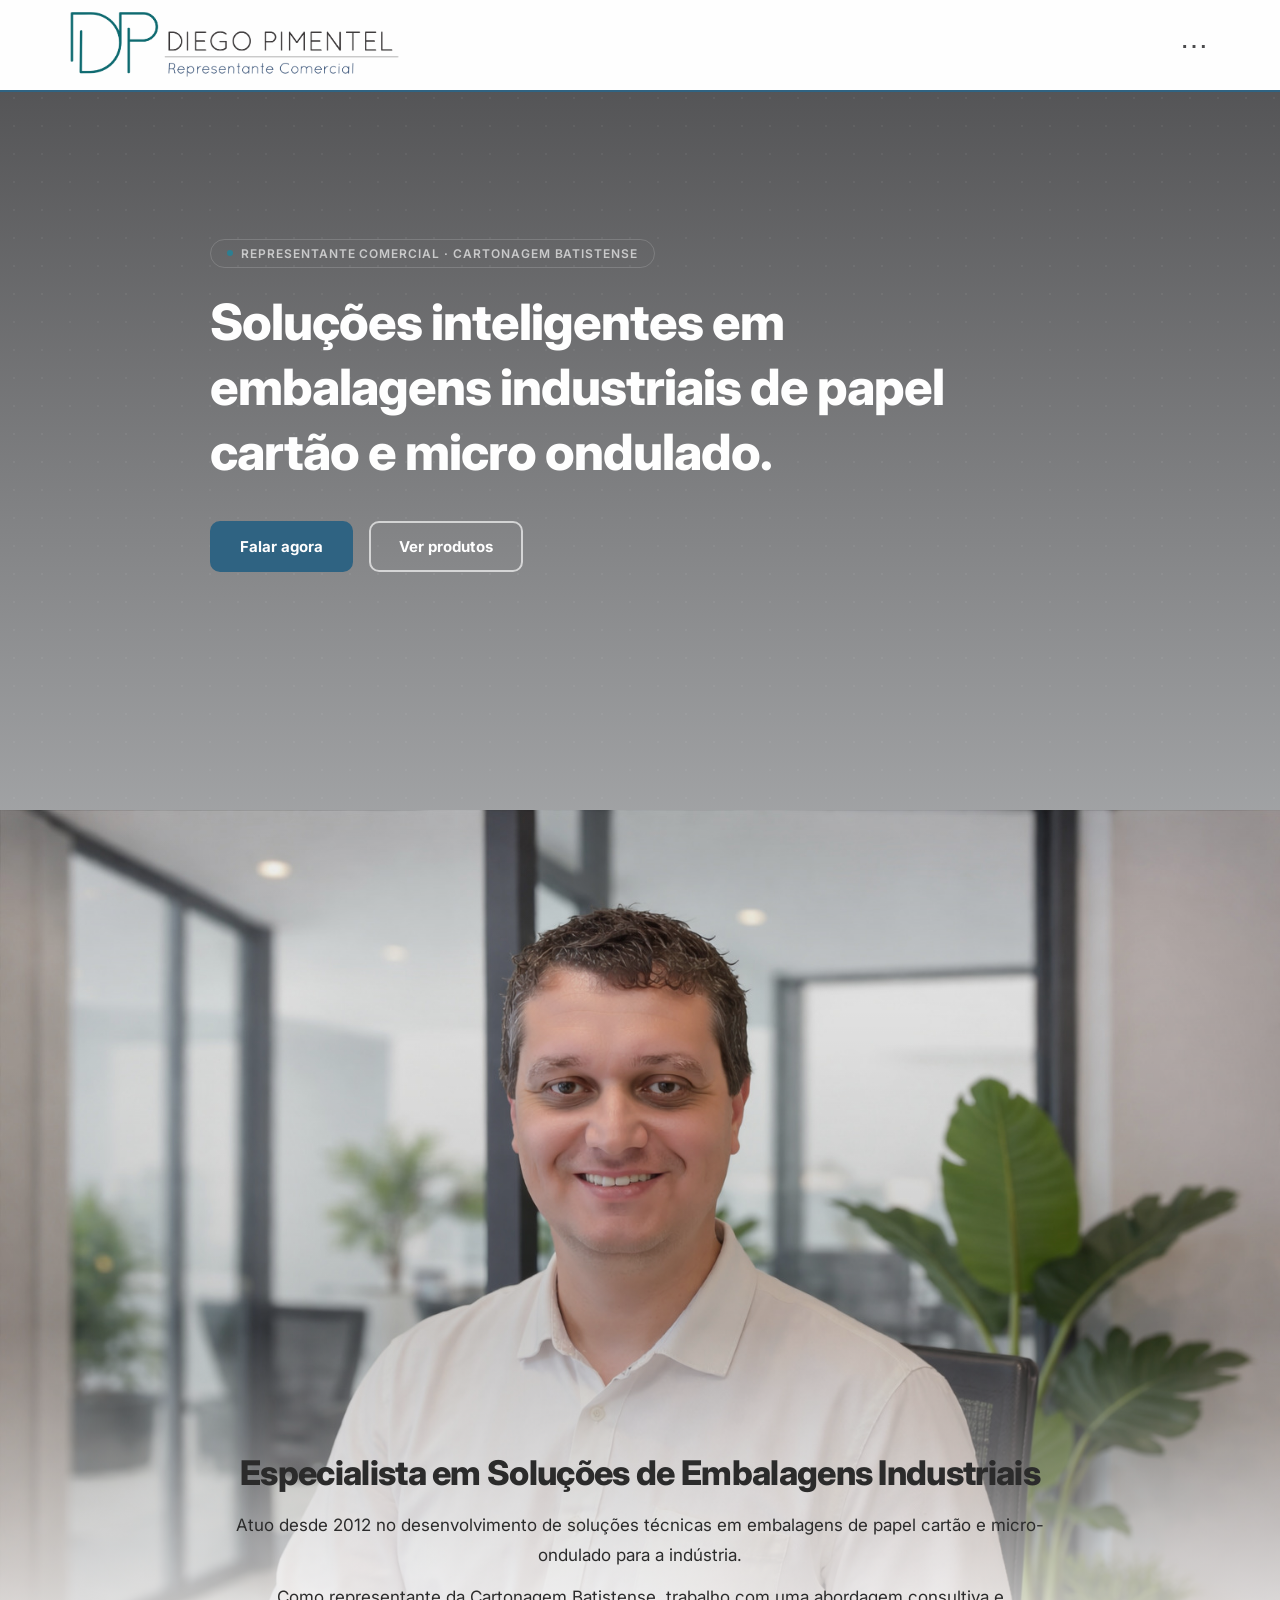
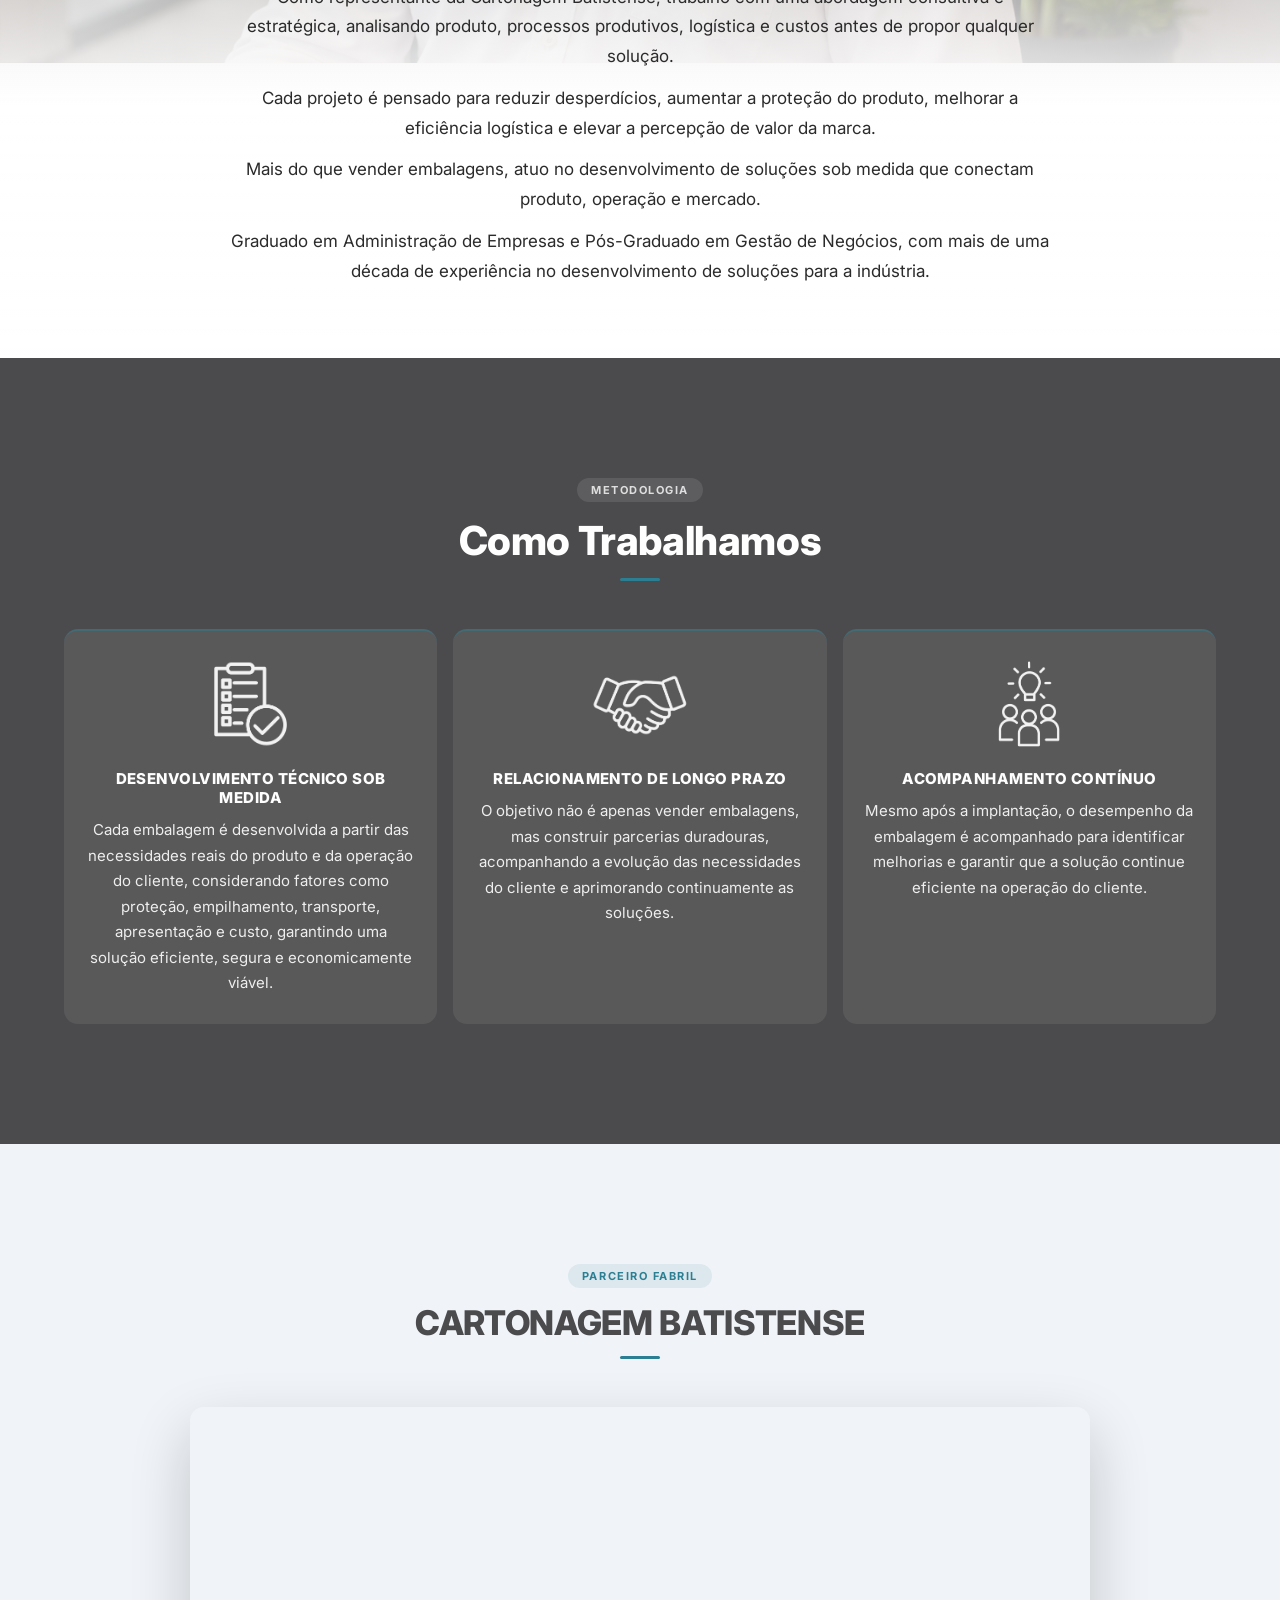
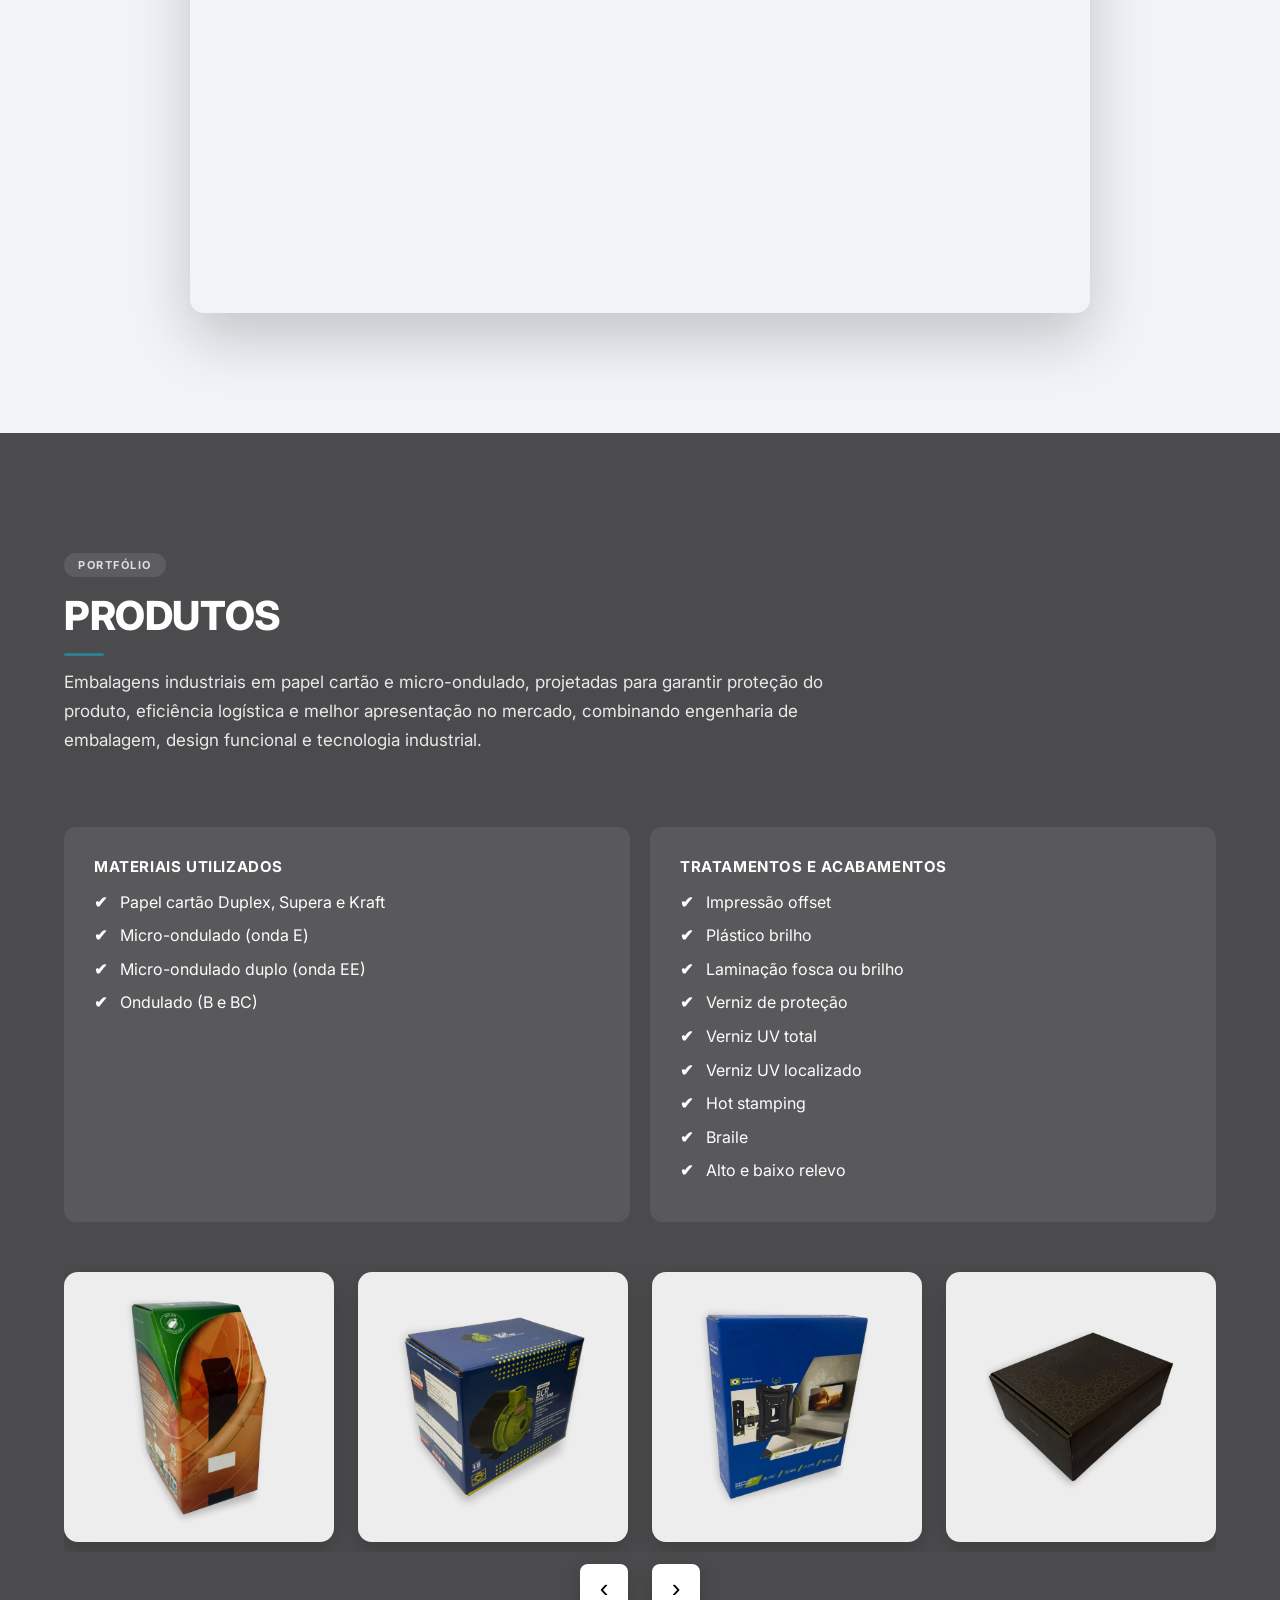
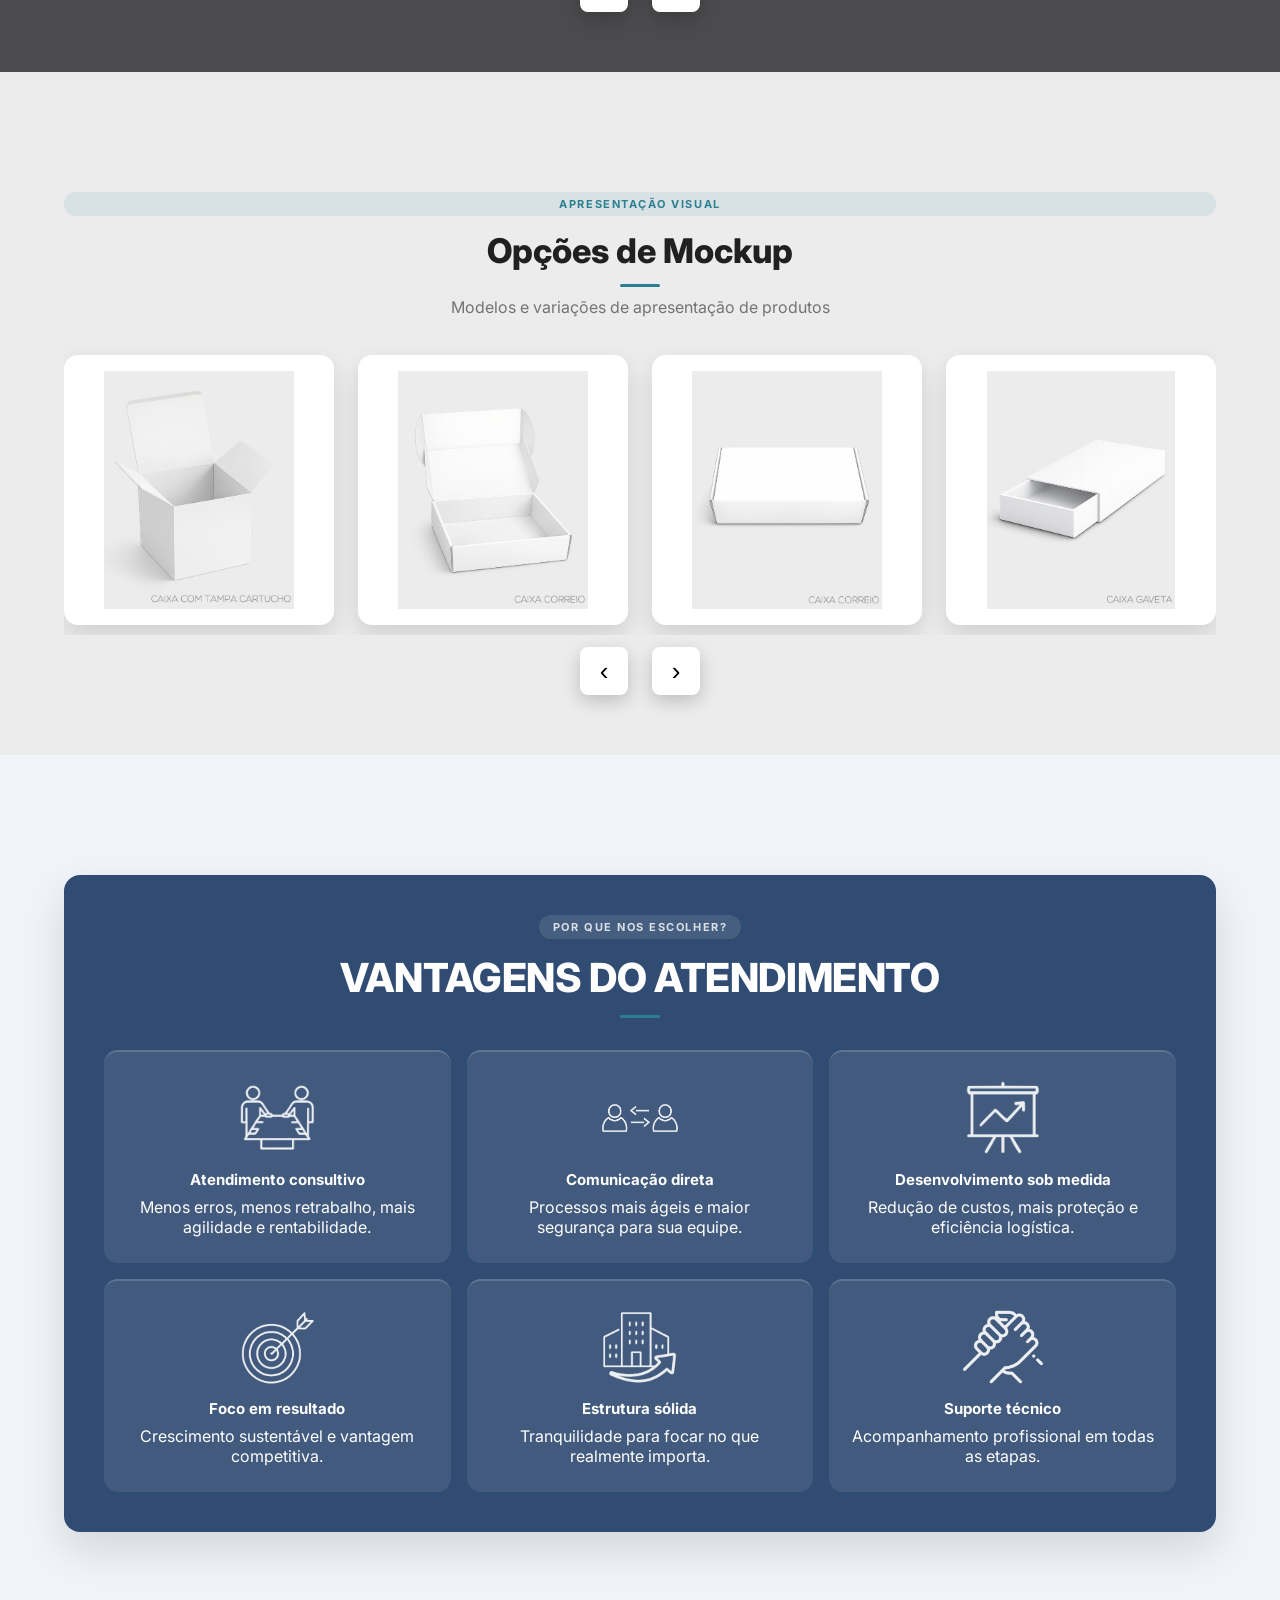
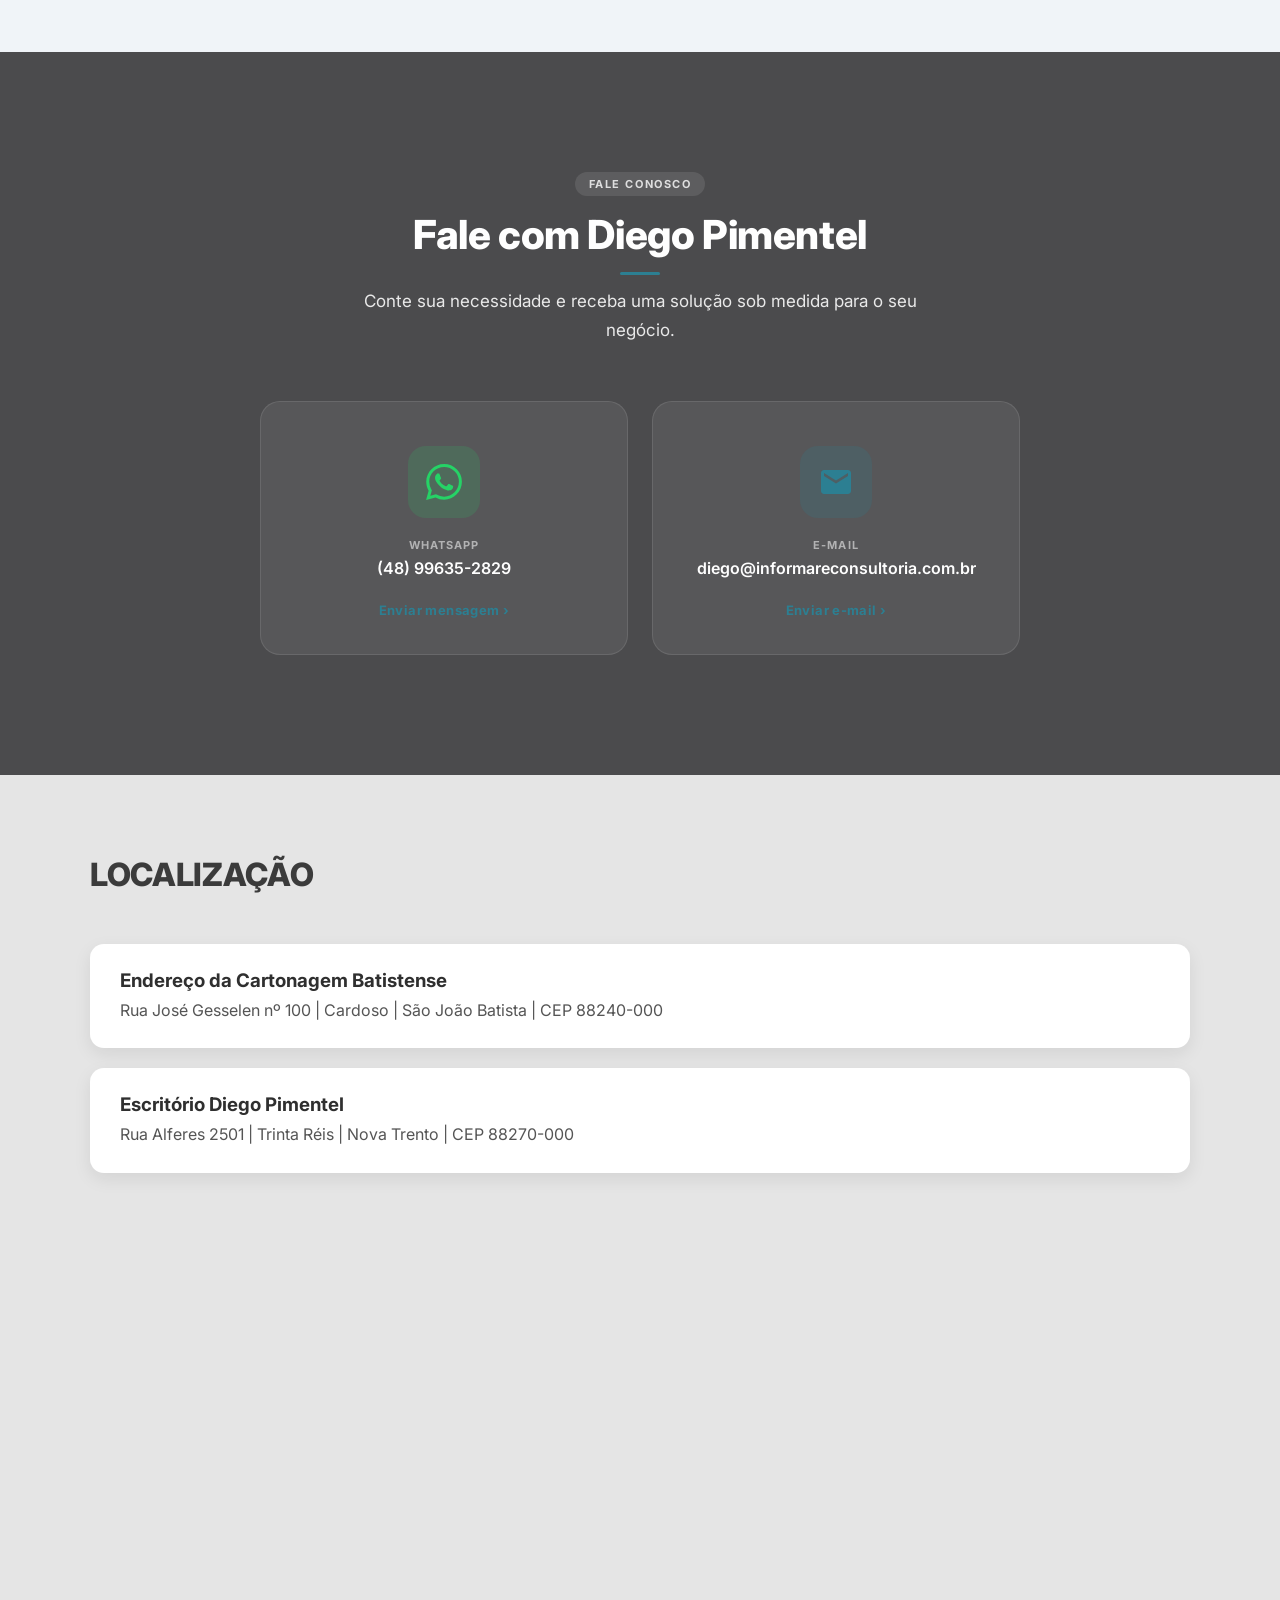
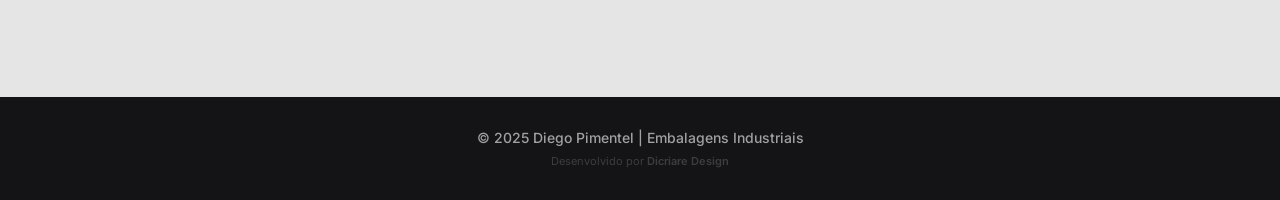
<file: representacoes/index.html>
<!DOCTYPE html>
<html lang="pt-BR">

<head>
  <meta charset="UTF-8">
  <meta name="viewport" content="width=device-width, initial-scale=1.0">
  <title>Diego Pimentel | Embalagens Industriais</title>
  <link rel="icon" type="image/png" href="img/Logo.png">
  <link rel="apple-touch-icon" href="img/Logo.png">
  <link rel="preconnect" href="https://fonts.googleapis.com">
  <link rel="preconnect" href="https://fonts.gstatic.com" crossorigin>
  <link href="https://fonts.googleapis.com/css2?family=Inter:wght@300;400;600;700;800;900&display=swap" rel="stylesheet">
  <link rel="stylesheet" href="css/style.css">
</head>

<body>

  <header class="header" id="siteHeader">
    <div class="container header-content">
      <div class="logo">
        <a href="#home">
          <img src="img/Logo.png" alt="Diego Pimentel">
        </a>
      </div>

      <details class="menu-dropdown">
        <summary class="menu-trigger" aria-label="Abrir menu de navegação">&#8943;</summary>
        <nav class="menu menu-panel" aria-label="Navegação principal">
          <a href="#home" class="active">Home</a>
          <a href="#sobre">Sobre</a>
          <a href="#pratica">Na prática</a>
          <a href="#empresa">Empresa</a>
          <a href="#produtos">Produtos</a>
          <a href="#vantagens">Vantagens</a>
          <a href="#contato">Contato</a>
        </nav>
      </details>
    </div>
  </header>

  <main>

    <section class="hero section bg-dark" id="home">
      <div class="hero-overlay"></div>
      <div class="container hero-content">
        <span class="hero-badge">Representante Comercial · Cartonagem Batistense</span>
        <h1 class="hero-headline">Soluções inteligentes em embalagens industriais de papel cartão e micro ondulado.</h1>
        <div class="hero-actions">
          <a class="btn btn--primary" href="#contato">Falar agora</a>
          <a class="btn btn--ghost" href="#produtos">Ver produtos</a>
        </div>
      </div>
    </section>

    <section class="section sobre-degrade" id="sobre">
      <div class="container sobre-wrap">
        <div class="sobre-texto" data-reveal>
          <h2>Especialista em Soluções de Embalagens Industriais</h2>

          <p>Atuo desde 2012 no desenvolvimento de soluções técnicas em embalagens de papel
             cartão e micro-ondulado para a indústria.</p>

          <p>Como representante da Cartonagem Batistense, trabalho com uma abordagem
             consultiva e estratégica, analisando produto, processos produtivos,
             logística e custos antes de propor qualquer solução.</p>

          <p>Cada projeto é pensado para reduzir desperdícios,
             aumentar a proteção do produto, melhorar a eficiência
             logística e elevar a percepção de valor da marca.</p>

          <p>Mais do que vender embalagens, atuo no desenvolvimento de soluções sob medida que
             conectam produto, operação e mercado.</p>

          <p>Graduado em Administração de Empresas e Pós-Graduado em Gestão de Negócios,
             com mais de uma década de experiência no desenvolvimento de soluções para a indústria.</p>
        </div>
      </div>
    </section>

    <section class="section bg-dark" id="pratica">
      <div class="container">
        <div class="section-header section-header--center" data-reveal>
          <span class="eyebrow eyebrow--light">Metodologia</span>
          <h2 class="title-light section-title section-title--center">Como Trabalhamos</h2>
        </div>
        <div class="cards cards--dark">

          <article class="card card--dark">
            <img src="img/icons/desenvolvimento.png" class="card-icon" alt="">
            <h3>DESENVOLVIMENTO TÉCNICO SOB MEDIDA</h3>
            <p>
              Cada embalagem é desenvolvida a partir das necessidades reais do produto
              e da operação do cliente, considerando fatores como proteção, empilhamento,
              transporte, apresentação e custo, garantindo uma solução eficiente,
              segura e economicamente viável.
            </p>
          </article>

          <article class="card card--dark">
            <img src="img/icons/relacionamento.png" class="card-icon" alt="">
            <h3>RELACIONAMENTO DE LONGO PRAZO</h3>
            <p>
              O objetivo não é apenas vender embalagens,
              mas construir parcerias duradouras, acompanhando
              a evolução das necessidades do cliente e aprimorando continuamente as soluções.
            </p>
          </article>

          <article class="card card--dark">
            <img src="img/icons/acompanhamentoContinuo.png" class="card-icon" alt="">
            <h3>ACOMPANHAMENTO CONTÍNUO</h3>
            <p>
              Mesmo após a implantação, o desempenho
              da embalagem é acompanhado para identificar melhorias
              e garantir que a solução continue eficiente na operação do cliente.
            </p>
          </article>

        </div>
      </div>
    </section>

    <section class="section bg-light" id="empresa">
      <div class="container">
        <div class="section-header section-header--center" data-reveal>
          <span class="eyebrow">Parceiro Fabril</span>
          <h2 class="section-title section-title--center">CARTONAGEM BATISTENSE</h2>
        </div>

        <div class="empresa-grid" data-reveal>
          <div class="empresa-video">
            <div class="video-frame">
              <iframe src="https://www.youtube.com/embed/xNOalVx3_54" allowfullscreen>
              </iframe>
            </div>
          </div>
        </div>
      </div>
    </section>

    <section class="section bg-dark" id="produtos">
      <div class="container">
        <div class="section-header" data-reveal>
          <span class="eyebrow eyebrow--light">Portfólio</span>
          <h2 class="title-light section-title">PRODUTOS</h2>
          <p class="text-light">
            Embalagens industriais em papel cartão e micro-ondulado,
            projetadas para garantir proteção do produto, eficiência logística e melhor apresentação no mercado,
            combinando engenharia de embalagem, design funcional e tecnologia industrial.
          </p>
        </div>

        <div class="grid-2">
          <div class="box box--dark" data-reveal>
            <h3>MATERIAIS UTILIZADOS</h3>
            <ul class="list list--light">
              <li>Papel cartão Duplex, Supera e Kraft</li>
              <li>Micro-ondulado (onda E)</li>
              <li>Micro-ondulado duplo (onda EE)</li>
              <li>Ondulado (B e BC)</li>
            </ul>
          </div>

          <div class="box box--dark" data-reveal>
            <h3>TRATAMENTOS E ACABAMENTOS</h3>
            <ul class="list list--light">
              <li>Impressão offset</li>
              <li>Plástico brilho</li>
              <li>Laminação fosca ou brilho</li>
              <li>Verniz de proteção</li>
              <li>Verniz UV total</li>
              <li>Verniz UV localizado</li>
              <li>Hot stamping</li>
              <li>Braile</li>
              <li>Alto e baixo relevo</li>
            </ul>
          </div>
        </div>

        <div class="carousel">
          <button class="carousel-btn carousel-btn--left" aria-label="Anterior">‹</button>
          <div class="carousel-viewport">
            <div class="carousel-track" id="carouselTrack">
              <img src="img/galeria/1.png" alt="">
              <img src="img/galeria/2.png" alt="">
              <img src="img/galeria/4.png" alt="">
              <img src="img/galeria/5.png" alt="">
              <img src="img/galeria/6.png" alt="">
              <img src="img/galeria/7.png" alt="">
              <img src="img/galeria/8.png" alt="">
              <img src="img/galeria/9.png" alt="">
              <img src="img/galeria/10.png" alt="">
              <img src="img/galeria/11.png" alt="">
              <img src="img/galeria/12.png" alt="">
              <img src="img/galeria/13.png" alt="">
              <img src="img/galeria/14.png" alt="">
              <img src="img/galeria/15.png" alt="">
              <img src="img/galeria/17.png" alt="">
              <img src="img/galeria/18.png" alt="">
              <img src="img/galeria/19.png" alt="">
              <img src="img/galeria/20.png" alt="">
              <img src="img/galeria/21.png" alt="">
              <img src="img/galeria/22.png" alt="">
              <img src="img/galeria/23.png" alt="">
              <img src="img/galeria/24.png" alt="">
              <img src="img/galeria/26.png" alt="">
              <img src="img/galeria/28.png" alt="">
              <img src="img/galeria/29.png" alt="">
              <img src="img/galeria/30.png" alt="">
              <img src="img/galeria/31.png" alt="">
              <img src="img/galeria/32.png" alt="">
              <img src="img/galeria/33.png" alt="">
              <img src="img/galeria/34.png" alt="">
            </div>
          </div>
          <button class="carousel-btn carousel-btn--right" aria-label="Próximo">›</button>
        </div>

      </div>
    </section>

    <section class="section bg-slight markup-section" id="markup">
      <div class="container">
        <span class="eyebrow" data-reveal>Apresentação Visual</span>
        <h2 class="markup-title section-title section-title--center" data-reveal>Opções de Mockup</h2>
        <p class="markup-subtitle" data-reveal>Modelos e variações de apresentação de produtos</p>

        <div class="carousel carousel--markup" id="carrosselMarkup">
          <button class="carousel-btn carousel-btn--left" aria-label="Anterior">‹</button>
          <div class="carousel-viewport">
            <div class="carousel-track">
              <img src="img/markup/1.jpg" alt="">
              <img src="img/markup/2.jpg" alt="">
              <img src="img/markup/3.jpg" alt="">
              <img src="img/markup/4.jpg" alt="">
              <img src="img/markup/5.jpg" alt="">
              <img src="img/markup/6.jpg" alt="">
              <img src="img/markup/7.jpg" alt="">
              <img src="img/markup/8.jpg" alt="">
              <img src="img/markup/9.jpg" alt="">
              <img src="img/markup/10.jpg" alt="">
              <img src="img/markup/11.jpg" alt="">
              <img src="img/markup/12.jpg" alt="">
              <img src="img/markup/13.jpg" alt="">
              <img src="img/markup/14.jpg" alt="">
              <img src="img/markup/15.jpg" alt="">
              <img src="img/markup/17.jpg" alt="">
            </div>
          </div>
          <button class="carousel-btn carousel-btn--right" aria-label="Próximo">›</button>
        </div>
      </div>
    </section>

    <section class="section bg-light" id="vantagens">
      <div class="container">
        <div class="panel panel--blue">
          <div class="section-header section-header--center" data-reveal>
            <span class="eyebrow eyebrow--light">Por que nos escolher?</span>
            <h2 class="title-light section-title section-title--center">VANTAGENS DO ATENDIMENTO</h2>
          </div>

          <div class="cards cards--blue">
            <article class="card card--blue">
              <img src="img/icons/tecnico.png" class="vantagem-icon" alt="">
              <h3>Atendimento consultivo</h3>
              <p>Menos erros, menos retrabalho, mais agilidade e rentabilidade.</p>
            </article>

            <article class="card card--blue">
              <img src="img/icons/comunicacao.png" class="vantagem-icon" alt="">
              <h3>Comunicação direta</h3>
              <p>Processos mais ágeis e maior segurança para sua equipe.</p>
            </article>

            <article class="card card--blue">
              <img src="img/icons/desenvolvimentoMedida.png" class="vantagem-icon" alt="">
              <h3>Desenvolvimento sob medida</h3>
              <p>Redução de custos, mais proteção e eficiência logística.</p>
            </article>

            <article class="card card--blue">
              <img src="img/icons/foco.png" class="vantagem-icon" alt="">
              <h3>Foco em resultado</h3>
              <p>Crescimento sustentável e vantagem competitiva.</p>
            </article>

            <article class="card card--blue">
              <img src="img/icons/empresa.png" class="vantagem-icon" alt="">
              <h3>Estrutura sólida</h3>
              <p>Tranquilidade para focar no que realmente importa.</p>
            </article>

            <article class="card card--blue">
              <img src="img/icons/suporte.png" class="vantagem-icon" alt="">
              <h3>Suporte técnico</h3>
              <p>Acompanhamento profissional em todas as etapas.</p>
            </article>
          </div>

        </div>
      </div>
    </section>

    <section class="section bg-dark" id="contato">
      <div class="container">

        <div class="contato-header" data-reveal>
          <span class="eyebrow eyebrow--light">Fale conosco</span>
          <h2 class="title-light section-title section-title--center">Fale com Diego Pimentel</h2>
          <p class="text-light">Conte sua necessidade e receba uma solução sob medida para o seu negócio.</p>
        </div>

        <div class="contato-cards">
          <a href="https://wa.me/5548996352829" target="_blank" rel="noopener" class="contato-card" data-reveal>
            <div class="contato-card-icon contato-card-icon--whatsapp">
              <svg xmlns="http://www.w3.org/2000/svg" viewBox="0 0 24 24" fill="currentColor">
                <path d="M17.472 14.382c-.297-.149-1.758-.867-2.03-.967-.273-.099-.471-.148-.67.15-.197.297-.767.966-.94 1.164-.173.199-.347.223-.644.075-.297-.15-1.255-.463-2.39-1.475-.883-.788-1.48-1.761-1.653-2.059-.173-.297-.018-.458.13-.606.134-.133.298-.347.446-.52.149-.174.198-.298.298-.497.099-.198.05-.371-.025-.52-.075-.149-.669-1.612-.916-2.207-.242-.579-.487-.5-.669-.51-.173-.008-.371-.01-.57-.01-.198 0-.52.074-.792.372-.272.297-1.04 1.016-1.04 2.479 0 1.462 1.065 2.875 1.213 3.074.149.198 2.096 3.2 5.077 4.487.709.306 1.262.489 1.694.625.712.227 1.36.195 1.871.118.571-.085 1.758-.719 2.006-1.413.248-.694.248-1.289.173-1.413-.074-.124-.272-.198-.57-.347m-5.421 7.403h-.004a9.87 9.87 0 01-5.031-1.378l-.361-.214-3.741.982.998-3.648-.235-.374a9.86 9.86 0 01-1.51-5.26c.001-5.45 4.436-9.884 9.888-9.884 2.64 0 5.122 1.03 6.988 2.898a9.825 9.825 0 012.893 6.994c-.003 5.45-4.437 9.884-9.885 9.884m8.413-18.297A11.815 11.815 0 0012.05 0C5.495 0 .16 5.335.157 11.892c0 2.096.547 4.142 1.588 5.945L.057 24l6.305-1.654a11.882 11.882 0 005.683 1.448h.005c6.554 0 11.89-5.335 11.893-11.893a11.821 11.821 0 00-3.48-8.413z"/>
              </svg>
            </div>
            <div class="contato-card-info">
              <span class="contato-card-label">WhatsApp</span>
              <span class="contato-card-value">(48) 99635-2829</span>
            </div>
            <span class="contato-card-cta">Enviar mensagem ›</span>
          </a>

          <a href="mailto:diego@informareconsultoria.com.br" class="contato-card" data-reveal>
            <div class="contato-card-icon contato-card-icon--email">
              <svg xmlns="http://www.w3.org/2000/svg" viewBox="0 0 24 24" fill="currentColor">
                <path d="M20 4H4c-1.1 0-2 .9-2 2v12c0 1.1.9 2 2 2h16c1.1 0 2-.9 2-2V6c0-1.1-.9-2-2-2zm0 4l-8 5-8-5V6l8 5 8-5v2z"/>
              </svg>
            </div>
            <div class="contato-card-info">
              <span class="contato-card-label">E-mail</span>
              <span class="contato-card-value">diego@informareconsultoria.com.br</span>
            </div>
            <span class="contato-card-cta">Enviar e-mail ›</span>
          </a>
        </div>

      </div>
    </section>

    <section class="localizacao">
      <div class="enderecos">
        <h2>LOCALIZAÇÃO</h2>
        <div class="card-endereco" data-reveal>
          <h3>Endereço da Cartonagem Batistense</h3>
          <p>Rua José Gesselen nº 100 | Cardoso | São João Batista | CEP 88240-000</p>
        </div>

        <div class="card-endereco" data-reveal>
          <h3>Escritório Diego Pimentel</h3>
          <p>Rua Alferes 2501 | Trinta Réis | Nova Trento | CEP 88270-000</p>
        </div>
      </div>

      <div class="mapa" data-reveal>
        <iframe src="https://www.google.com/maps?q=Rua%20Alferes%202501%20Nova%20Trento&output=embed" loading="lazy">
        </iframe>
      </div>
    </section>

  </main>

  <footer class="site-footer">
    <div class="container footer-inner">
      <p class="footer-brand">© 2025 Diego Pimentel | Embalagens Industriais</p>
      <p class="footer-dev">Desenvolvido por <span>Dicriare Design</span></p>
    </div>
  </footer>

  <div id="imageModal" class="image-modal">
    <span class="close-modal">&times;</span>
    <img id="modalImg" alt="">
  </div>

  <script src="js/scrollspy.js"></script>
  <script src="js/carousel.js"></script>
  <script src="js/lead.js"></script>
  <script src="js/menu.js"></script>
  <script src="js/script.js"></script>

</body>
</html>
</file>
<file: representacoes/css/style.css>
:root {
  --gray-900: #4B4B4D;
  --gray-700: #727376;
  --gray-300: #BDBFC1;
  --white: #FEFEFE;

  --blue-900: #314C72;
  --blue-700: #2F6382;
  --teal-600: #2C7F92;
  --teal-800: #0E6A70;

  --shadow: 0 18px 40px rgba(0,0,0,.12);
  --shadow-lg: 0 24px 60px rgba(0,0,0,.2);
  --radius: 16px;
  --ease: cubic-bezier(0.4, 0, 0.2, 1);
}

*, *::before, *::after { margin: 0; padding: 0; box-sizing: border-box; }
html { scroll-behavior: smooth; }
body {
  font-family: 'Inter', Arial, Helvetica, sans-serif;
  color: var(--gray-900);
  background: var(--white);
  -webkit-font-smoothing: antialiased;
  -moz-osx-font-smoothing: grayscale;
}

.container {
  width: 90%;
  max-width: 1200px;
  margin: 0 auto;
}

section[id] { scroll-margin-top: 110px; }

/* ========================
   HEADER
======================== */
.header {
  background: var(--white);
  border-bottom: 2px solid var(--blue-700);
  position: fixed;
  top: 0;
  width: 100%;
  z-index: 1000;
  transition: box-shadow 0.3s var(--ease);
}
.header--scrolled {
  box-shadow: 0 4px 28px rgba(0,0,0,0.13);
}
.header-content {
  display: flex;
  align-items: center;
  justify-content: space-between;
  height: 90px;
}
.logo img { height: 75px; }

.menu a {
  margin-left: 25px;
  text-decoration: none;
  color: var(--gray-900);
  font-size: 13px;
  font-weight: 600;
  text-transform: uppercase;
  letter-spacing: 0.05em;
  position: relative;
  transition: color 0.25s var(--ease);
}
.menu a.active,
.menu a:hover { color: var(--teal-600); }
.menu a.active::after,
.menu a:hover::after {
  content: "";
  position: absolute;
  bottom: -8px;
  left: 0;
  width: 100%;
  height: 2px;
  background: var(--teal-600);
  border-radius: 2px;
}

/* Menu compacto */
.menu-dropdown { position: relative; }
.menu-dropdown > summary { list-style: none; }
.menu-dropdown > summary::-webkit-details-marker { display: none; }

.menu-trigger {
  width: 44px;
  height: 44px;
  display: grid;
  place-items: center;
  border-radius: 12px;
  border: none;
  background: transparent;
  color: var(--gray-900);
  font-size: 28px;
  line-height: 1;
  cursor: pointer;
  transition: color 0.25s var(--ease), background 0.25s var(--ease);
}
.menu-trigger:hover {
  color: var(--teal-600);
  background: rgba(44,127,146,.09);
}
.menu-trigger:focus { outline: 3px solid rgba(44,127,146,.35); outline-offset: 2px; }

.menu-panel {
  position: absolute;
  top: calc(100% + 10px);
  right: 0;
  background: var(--white);
  border: 1px solid rgba(114,115,118,.2);
  border-radius: 14px;
  box-shadow: var(--shadow-lg);
  padding: 10px;
  min-width: 220px;
  display: flex;
  flex-direction: column;
  gap: 4px;
}
.menu-panel a {
  margin-left: 0;
  padding: 12px 14px;
  border-radius: 12px;
  transition: background 0.2s var(--ease);
}
.menu-panel a:hover,
.menu-panel a.active { background: rgba(189,191,193,.45); }
.menu-panel a.active::after,
.menu-panel a:hover::after { display: none; }

/* ========================
   SEÇÕES
======================== */
.section { padding: 120px 0; }
.bg-light { background: #f0f4f8; }
.bg-dark { background: var(--gray-900); }
.bg-slight { background: #ececec; }
.bg-slight h3 { color: #202020; margin-top: 10px; }

.title-light {
  color: var(--white);
  font-size: 40px;
  font-weight: 800;
  letter-spacing: -0.01em;
}
.text-light {
  color: rgba(255,255,255,.88);
  margin-top: 12px;
  font-size: 17px;
  line-height: 1.7;
  max-width: 820px;
}

/* ========================
   HERO
======================== */
.hero {
  min-height: 90vh;
  position: relative;
  display: flex;
  align-items: center;
  padding: 30px 0;
}
.hero-overlay {
  position: absolute;
  inset: 0;
  background-image:
    radial-gradient(circle, rgba(255,255,255,.05) 1px, transparent 1px),
    linear-gradient(to bottom, rgba(75,75,77,.95), rgba(189,191,193,.75));
  background-size: 28px 28px, 100% 100%;
}
.hero-content {
  position: relative;
  color: var(--white);
  max-width: 860px;
}
.hero-headline {
  font-size: 36px;
  font-weight: 800;
  line-height: 1.3;
  letter-spacing: -0.02em;
  animation: fadeInUp 0.9s var(--ease) both;
}
.hero-actions {
  display: flex;
  gap: 16px;
  flex-wrap: wrap;
  margin-top: 36px;
  animation: fadeInUp 0.9s 0.2s var(--ease) both;
}

@keyframes fadeInUp {
  from { opacity: 0; transform: translateY(26px); }
  to   { opacity: 1; transform: none; }
}

@media (min-width: 768px) {
  .hero-headline { font-size: 50px; }
}

/* ========================
   BOTÕES
======================== */
.btn {
  display: inline-block;
  padding: 14px 28px;
  border-radius: 10px;
  font-weight: 700;
  font-size: 15px;
  text-decoration: none;
  cursor: pointer;
  border: 2px solid var(--teal-600);
  transition: transform 0.25s var(--ease), box-shadow 0.25s var(--ease),
              background 0.25s var(--ease), border-color 0.25s var(--ease), color 0.25s var(--ease);
}
.btn:hover {
  transform: translateY(-3px);
  box-shadow: 0 10px 28px rgba(0,0,0,.25);
}
.btn--primary {
  background: var(--blue-700);
  color: var(--white);
  border-color: var(--blue-700);
}
.btn--primary:hover {
  background: #245070;
  border-color: #245070;
}
.btn--ghost {
  color: var(--white);
  border-color: rgba(255,255,255,.65);
}
.btn--ghost:hover {
  background: rgba(255,255,255,.12);
  border-color: var(--white);
}

/* ========================
   PAINÉIS
======================== */
.panel {
  background: var(--teal-800);
  border-radius: var(--radius);
  padding: 40px;
  box-shadow: var(--shadow);
  color: var(--white);
}
.panel--blue { background: var(--blue-900); }

/* ========================
   SOBRE (degradê com imagem)
======================== */
#sobre.sobre-degrade {
  position: relative;
  padding: 300px 0 60px;
  background-image: url("../img/sobre.jpg");
  background-size: 100% auto;
  background-repeat: no-repeat;
}
#sobre.sobre-degrade::before {
  content: "";
  position: absolute;
  inset: 0;
  background: linear-gradient(
    to bottom,
    rgba(0,0,0,0.05) 0%,
    rgba(0,0,0,0.20) 45%,
    rgba(255,255,255,0.95) 78%,
    rgba(255,255,255,1) 100%
  );
}
#sobre .sobre-wrap {
  position: relative;
  z-index: 1;
  display: flex;
  justify-content: center;
}
#sobre .sobre-texto {
  width: 100%;
  max-width: 820px;
  text-align: center;
  color: #2b2b2b;
  margin-top: 38vh;
}
#sobre .sobre-texto h2 {
  font-size: 34px;
  font-weight: 800;
  letter-spacing: -0.02em;
  margin-bottom: 18px;
}
#sobre .sobre-texto p {
  font-size: 17px;
  line-height: 1.75;
  margin-bottom: 12px;
}

/* ========================
   CARDS
======================== */
.cards {
  display: grid;
  grid-template-columns: repeat(3, 1fr);
  gap: 16px;
  margin-top: 24px;
}
.card {
  background: rgba(255,255,255,.08);
  border-radius: 14px;
  padding: 24px;
  color: var(--white);
  transition: transform 0.3s var(--ease), box-shadow 0.3s var(--ease), background 0.3s var(--ease);
}
.card--dark { border-top: 2px solid rgba(44,127,146,.45); }
.card--blue { border-top: 2px solid rgba(255,255,255,.16); }

.card--dark:hover,
.card--blue:hover {
  transform: translateY(-6px);
  box-shadow: 0 20px 48px rgba(0,0,0,.3);
  background: rgba(255,255,255,.13);
}

/* ========================
   EMPRESA / VÍDEO
======================== */
.empresa-grid {
  display: grid;
  grid-template-columns: 1fr;
  justify-items: center;
  gap: 30px;
  margin-top: 28px;
}
.video-frame {
  width: 100%;
  max-width: 900px;
  min-width: 900px;
  aspect-ratio: 16/9;
  border-radius: 14px;
  overflow: hidden;
  margin: auto;
  box-shadow: var(--shadow-lg);
}
.video-frame iframe { width: 100%; height: 100%; border: 0; }
iframe { max-width: 100%; }

/* ========================
   PRODUTOS / GRID
======================== */
.grid-2 {
  display: grid;
  grid-template-columns: 1fr 1fr;
  gap: 20px;
}
.box--dark {
  background: rgba(255,255,255,.08);
  padding: 30px;
  color: var(--white);
  margin-top: 24px;
  border-radius: 12px;
  transition: background 0.3s var(--ease);
}
.box--dark h3 {
  font-size: 15px;
  font-weight: 700;
  letter-spacing: 0.04em;
  margin-bottom: 14px;
}
.box--dark:hover { background: rgba(255,255,255,.12); }

/* ========================
   CARROSSEL
======================== */
.carousel { position: relative; margin-top: 40px; }
.carousel-viewport { overflow: hidden; width: 100%; }
.carousel-track {
  display: flex;
  gap: 24px;
  transition: transform 0.5s var(--ease);
  padding: 10px 0;
}
.carousel-track img {
  width: calc((100% - 72px) / 4);
  aspect-ratio: 1/1;
  object-fit: contain;
  background: rgba(255,255,255,.9);
  border-radius: 14px;
  padding: 16px;
  flex-shrink: 0;
  box-shadow: 0 10px 24px rgba(0,0,0,.18);
  transition: transform 0.3s var(--ease), box-shadow 0.3s var(--ease);
  cursor: zoom-in;
}
.carousel-track img:hover {
  transform: scale(1.04);
  box-shadow: 0 18px 40px rgba(0,0,0,.28);
}

.carousel-btn {
  position: absolute;
  bottom: -60px;
  top: auto;
  width: 48px;
  height: 48px;
  border-radius: 8px;
  border: none;
  background: #ffffff;
  font-size: 26px;
  cursor: pointer;
  display: flex;
  align-items: center;
  justify-content: center;
  box-shadow: 0 6px 18px rgba(0,0,0,.2);
  transition: transform 0.25s var(--ease), box-shadow 0.25s var(--ease),
              background 0.25s var(--ease), color 0.25s var(--ease);
}
.carousel-btn:hover {
  background: var(--teal-600);
  color: #fff;
  box-shadow: 0 10px 28px rgba(0,0,0,.28);
}
.carousel-btn--left {
  left: 50%;
  transform: translateX(-60px);
}
.carousel-btn--left:hover { transform: translateX(-60px) translateY(-2px); }
.carousel-btn--right {
  right: 50%;
  transform: translateX(60px);
}
.carousel-btn--right:hover { transform: translateX(60px) translateY(-2px); }

/* ========================
   CARROSSEL MARKUP
======================== */
.markup-section .markup-title {
  text-align: center;
  color: #202020;
  font-size: 34px;
  font-weight: 800;
}
.markup-section .markup-subtitle {
  text-align: center;
  color: var(--gray-700);
  margin-top: 10px;
}
.carousel--markup { margin-top: 28px; }
.carousel--markup .carousel-track img {
  background: #ffffff;
  box-shadow: 0 10px 24px rgba(0,0,0,.12);
}
.markup-section .carousel-item {
  background: #ffffff;
  padding: 20px;
  border-radius: 12px;
  box-shadow: 0 6px 18px rgba(0,0,0,0.08);
}

/* ========================
   ÍCONES PRATICA
======================== */
#pratica .card { text-align: center; padding: 28px 22px; }
#pratica .card-icon {
  width: 100px;
  height: 90px;
  margin: 0 auto 16px;
  object-fit: contain;
  filter: brightness(0) invert(1);
  opacity: .92;
  transition: transform 0.35s var(--ease);
}
#pratica .card:hover .card-icon { transform: scale(1.1) rotate(-4deg); }
#pratica .card h3 {
  font-size: 15px;
  font-weight: 800;
  letter-spacing: 0.03em;
  margin-bottom: 10px;
}
#pratica .card p {
  font-size: 15px;
  line-height: 1.7;
  opacity: .9;
}

/* ========================
   ÍCONES VANTAGENS
======================== */
#vantagens .card { text-align: center; padding: 26px 22px; }
.vantagem-icon {
  width: 80px;
  height: 80px;
  margin: 0 auto 12px;
  display: block;
  object-fit: contain;
  filter: brightness(0) invert(1);
  opacity: .9;
  transition: transform 0.35s var(--ease);
}
#vantagens .card:hover .vantagem-icon { transform: scale(1.12); }
#vantagens .card h3 { font-size: 15px; font-weight: 700; margin-bottom: 8px; }

/* ========================
   CONTATO
======================== */
.contato-header {
  text-align: center;
  margin-bottom: 56px;
}
.contato-header .title-light { display: block; }
.contato-header .text-light  { margin: 12px auto 0; max-width: 560px; }

.contato-cards {
  display: grid;
  grid-template-columns: repeat(2, 1fr);
  gap: 24px;
  max-width: 760px;
  margin: 0 auto;
}

.contato-card {
  display: flex;
  flex-direction: column;
  align-items: center;
  text-align: center;
  gap: 20px;
  padding: 44px 32px 36px;
  background: rgba(255,255,255,.07);
  border: 1px solid rgba(255,255,255,.1);
  border-radius: 20px;
  text-decoration: none;
  color: var(--white);
  transition: transform 0.3s var(--ease), background 0.3s var(--ease),
              border-color 0.3s var(--ease), box-shadow 0.3s var(--ease);
}
.contato-card:hover {
  transform: translateY(-7px);
  background: rgba(255,255,255,.12);
  border-color: rgba(255,255,255,.22);
  box-shadow: 0 24px 52px rgba(0,0,0,.35);
}

.contato-card-icon {
  width: 72px;
  height: 72px;
  border-radius: 18px;
  display: flex;
  align-items: center;
  justify-content: center;
  flex-shrink: 0;
}
.contato-card-icon svg { width: 36px; height: 36px; }

.contato-card-icon--whatsapp {
  background: rgba(37, 211, 102, .15);
  color: #25d366;
}
.contato-card-icon--email {
  background: rgba(44, 127, 146, .2);
  color: var(--teal-600);
}

.contato-card-info {
  display: flex;
  flex-direction: column;
  gap: 6px;
}
.contato-card-label {
  font-size: 11px;
  font-weight: 700;
  text-transform: uppercase;
  letter-spacing: 0.1em;
  opacity: .55;
}
.contato-card-value {
  font-size: 16px;
  font-weight: 600;
  word-break: break-all;
}

.contato-card-cta {
  font-size: 13px;
  font-weight: 700;
  color: var(--teal-600);
  letter-spacing: 0.03em;
  margin-top: 4px;
  transition: letter-spacing 0.25s var(--ease);
}
.contato-card:hover .contato-card-cta { letter-spacing: 0.06em; }

@media (max-width: 600px) {
  .contato-cards { grid-template-columns: 1fr; }
  .contato-card { padding: 36px 24px 28px; }
}

/* ========================
   LOCALIZAÇÃO
======================== */
.localizacao { background: #e5e5e5; padding: 80px 20px; }
.localizacao h2 {
  font-size: 32px;
  font-weight: 800;
  margin-bottom: 30px;
  color: #3b3b3b;
  letter-spacing: -0.01em;
}
.enderecos {
  display: flex;
  flex-direction: column;
  gap: 20px;
  max-width: 1100px;
  margin: auto;
}
.card-endereco {
  background: white;
  padding: 25px 30px;
  border-radius: 14px;
  box-shadow: 0 6px 18px rgba(0,0,0,.08);
  transition: transform 0.25s var(--ease), box-shadow 0.25s var(--ease);
}
.card-endereco:hover { transform: translateY(-3px); box-shadow: 0 12px 32px rgba(0,0,0,.12); }
.card-endereco h3 { margin-bottom: 6px; color: #2f2f2f; font-weight: 700; }
.card-endereco p { color: #555; line-height: 1.6; }
.mapa { margin-top: 40px; max-width: 1100px; margin-left: auto; margin-right: auto; }
.mapa iframe { width: 100%; height: 400px; border: 0; border-radius: 14px; }

/* ========================
   LISTAS
======================== */
.list { list-style: none; padding-left: 0; }
.list li {
  position: relative;
  padding-left: 26px;
  margin-bottom: 8px;
  line-height: 1.6;
}
.list li::before {
  content: "✔";
  position: absolute;
  left: 0;
  top: 0;
  font-weight: bold;
  color: inherit;
}

/* ========================
   MODAL
======================== */
.image-modal {
  display: none;
  position: fixed;
  z-index: 9999;
  left: 0;
  top: 0;
  width: 100%;
  height: 100%;
  background: rgba(0,0,0,.92);
  justify-content: center;
  align-items: center;
}
.image-modal img { max-width: 90%; max-height: 90%; border-radius: 10px; }
.close-modal {
  position: absolute;
  top: 20px;
  right: 40px;
  font-size: 40px;
  color: white;
  cursor: pointer;
  transition: transform 0.25s var(--ease);
  line-height: 1;
}
.close-modal:hover { transform: scale(1.2) rotate(90deg); }
#modalImg {
  background: white;
  padding: 15px;
  border-radius: 12px;
  box-shadow: 0 10px 30px rgba(0,0,0,.3);
}

/* ========================
   REVEAL ANIMATION
======================== */
[data-reveal] {
  opacity: 0;
  transform: translateY(30px);
  transition: opacity 0.65s var(--ease), transform 0.65s var(--ease);
}
[data-reveal].is-visible {
  opacity: 1;
  transform: none;
}

@media (prefers-reduced-motion: reduce) {
  [data-reveal],
  .hero-headline,
  .hero-actions {
    opacity: 1 !important;
    transform: none !important;
    animation: none !important;
    transition: none !important;
  }
}

/* ========================
   FOOTER
======================== */
.site-footer {
  background: #141416;
  color: rgba(255,255,255,.5);
  padding: 32px 0;
  text-align: center;
}
.footer-inner {
  display: flex;
  flex-direction: column;
  align-items: center;
  gap: 8px;
}
.footer-brand {
  font-size: 14px;
  font-weight: 500;
  color: rgba(255,255,255,.6);
}
.footer-dev { font-size: 11px; opacity: .35; }
.footer-dev span { font-weight: 600; }

/* ========================
   ELEMENTOS PROFISSIONAIS
======================== */

/* Eyebrow label */
.eyebrow {
  display: inline-block;
  font-size: 11px;
  font-weight: 700;
  text-transform: uppercase;
  letter-spacing: 0.14em;
  color: var(--teal-600);
  background: rgba(44,127,146,.1);
  padding: 5px 14px;
  border-radius: 20px;
  margin-bottom: 14px;
}
.eyebrow--light {
  color: rgba(255,255,255,.8);
  background: rgba(255,255,255,.1);
}

/* Badge hero */
.hero-badge {
  display: inline-flex;
  align-items: center;
  gap: 8px;
  font-size: 12px;
  font-weight: 600;
  letter-spacing: 0.08em;
  text-transform: uppercase;
  color: rgba(255,255,255,.65);
  border: 1px solid rgba(255,255,255,.16);
  border-radius: 20px;
  padding: 6px 16px;
  margin-bottom: 22px;
  animation: fadeInUp 0.9s var(--ease) both;
}
.hero-badge::before {
  content: "";
  width: 6px;
  height: 6px;
  background: var(--teal-600);
  border-radius: 50%;
  flex-shrink: 0;
}

/* Accent underline em títulos */
.section-title {
  position: relative;
  padding-bottom: 16px;
  display: block;
}
.section-title::after {
  content: "";
  position: absolute;
  bottom: 0;
  left: 0;
  width: 40px;
  height: 3px;
  background: var(--teal-600);
  border-radius: 2px;
}
.section-title--center::after {
  left: 50%;
  transform: translateX(-50%);
}

/* Section header wrapper */
.section-header        { margin-bottom: 48px; }
.section-header--center { text-align: center; }
.panel .section-header  { margin-bottom: 32px; }

/* Markup section - eyebrow centralizado */
.markup-section .eyebrow { display: block; text-align: center; }

/* ========================
   EMPRESA HEADING
======================== */
#empresa h2 {
  font-size: 34px;
  font-weight: 800;
  letter-spacing: -0.01em;
  color: var(--gray-900);
  margin-bottom: 0;
}

/* ========================
   RESPONSIVO
======================== */

/* Tablet */
@media (max-width: 1024px) {
  .carousel-track img { width: calc((100% - 24px) / 2); }
}

/* Mobile */
@media (max-width: 768px) {
  /* SCROLL OFFSET */
  section[id] { scroll-margin-top: 90px; }

  /* SEÇÕES */
  .section { padding: 72px 0; }

  /* HEADER */
  .header-content {
    flex-direction: row;
    justify-content: space-between;
    align-items: center;
    height: 90px;
  }

  /* MENU */
  .menu-panel {
    position: fixed;
    top: 90px;
    left: 0;
    right: 0;
    bottom: 0;
    width: 100%;
    min-width: 0;
    border-radius: 0;
    padding: 18px 16px;
    overflow: auto;
    box-shadow: none;
    border: none;
  }
  .menu-dropdown[open]::before {
    content: "";
    position: fixed;
    inset: 0;
    background: rgba(0,0,0,.35);
    z-index: 999;
  }
  .menu-panel { z-index: 1000; }
  .menu-panel a { font-size: 16px; padding: 16px 14px; }

  /* HERO */
  .hero { min-height: 75vh; }
  .hero-badge    { font-size: 11px; padding: 5px 12px; margin-bottom: 16px; letter-spacing: 0.06em; }
  .hero-headline { font-size: 26px; line-height: 1.35; }
  .hero-actions  { margin-top: 28px; gap: 12px; }

  /* ELEMENTOS PROFISSIONAIS */
  .eyebrow        { font-size: 10px; padding: 4px 11px; margin-bottom: 10px; }
  .section-header { margin-bottom: 32px; }
  .panel .section-header { margin-bottom: 22px; }
  .section-title  { padding-bottom: 14px; }

  /* TIPOGRAFIA */
  .title-light { font-size: 26px; }
  .text-light  { font-size: 15px; }
  .markup-section .markup-title { font-size: 26px; }
  #empresa h2 { font-size: 26px; }

  /* GRID E FLEX */
  .cards { grid-template-columns: 1fr; gap: 12px; }
  .grid-2,
  .empresa-grid,
  .sobre-content { grid-template-columns: 1fr; flex-direction: column; }

  /* PAINEL */
  .panel { padding: 28px 18px; }

  /* VÍDEO */
  .video-frame { min-width: 0; width: 100%; max-width: 100%; }

  /* CARROSSEL — espaço para botões embaixo */
  .carousel { padding-bottom: 72px; }
  .carousel-track img { width: calc((100% - 12px) / 2); }

  /* SOBRE */
  #sobre.sobre-degrade {
    padding: 200px 0 60px;
    background-size: 390% auto;
    background-position: center top;
    background-image: url("../img/sobre2.png");
  }
  #sobre .sobre-texto {
    margin-top: 20vh;
    padding-top: 350px;
  }
  #sobre .sobre-texto h2 { font-size: 24px; margin-bottom: 12px; }
  #sobre .sobre-texto p  { font-size: 15px; }

  /* CONTATO */
  .contato-header { margin-bottom: 36px; }
  .contato-cards { grid-template-columns: 1fr; max-width: 420px; }
  .contato-card  { padding: 36px 24px 28px; }

  /* LOCALIZAÇÃO */
  .localizacao { padding: 60px 16px; }
  .localizacao h2 { font-size: 24px; margin-bottom: 20px; }
  .mapa iframe { height: 280px; }

  /* BOX PRODUTOS */
  .box--dark { margin-top: 16px; }
}

/* Mobile pequeno */
@media (max-width: 480px) {
  .section { padding: 60px 0; }

  .hero { min-height: 65vh; }
  .hero-badge    { font-size: 10px; padding: 4px 10px; letter-spacing: 0.04em; }
  .hero-headline { font-size: 22px; }
  .hero-actions  { flex-direction: column; }
  .btn { width: 100%; text-align: center; }

  .section-header { margin-bottom: 20px; }
  .section-title  { padding-bottom: 12px; }
  .section-title::after { width: 32px; height: 2px; }

  .title-light { font-size: 22px; }
  .markup-section .markup-title { font-size: 22px; }

  .carousel-track img { width: 100%; }
  .carousel { padding-bottom: 72px; }

  .panel { padding: 22px 14px; }

  .contato-card-value { font-size: 14px; }

  .mapa iframe { height: 220px; }
  .localizacao { padding: 50px 14px; }
  .card-endereco { padding: 20px 18px; }
}
</file>
